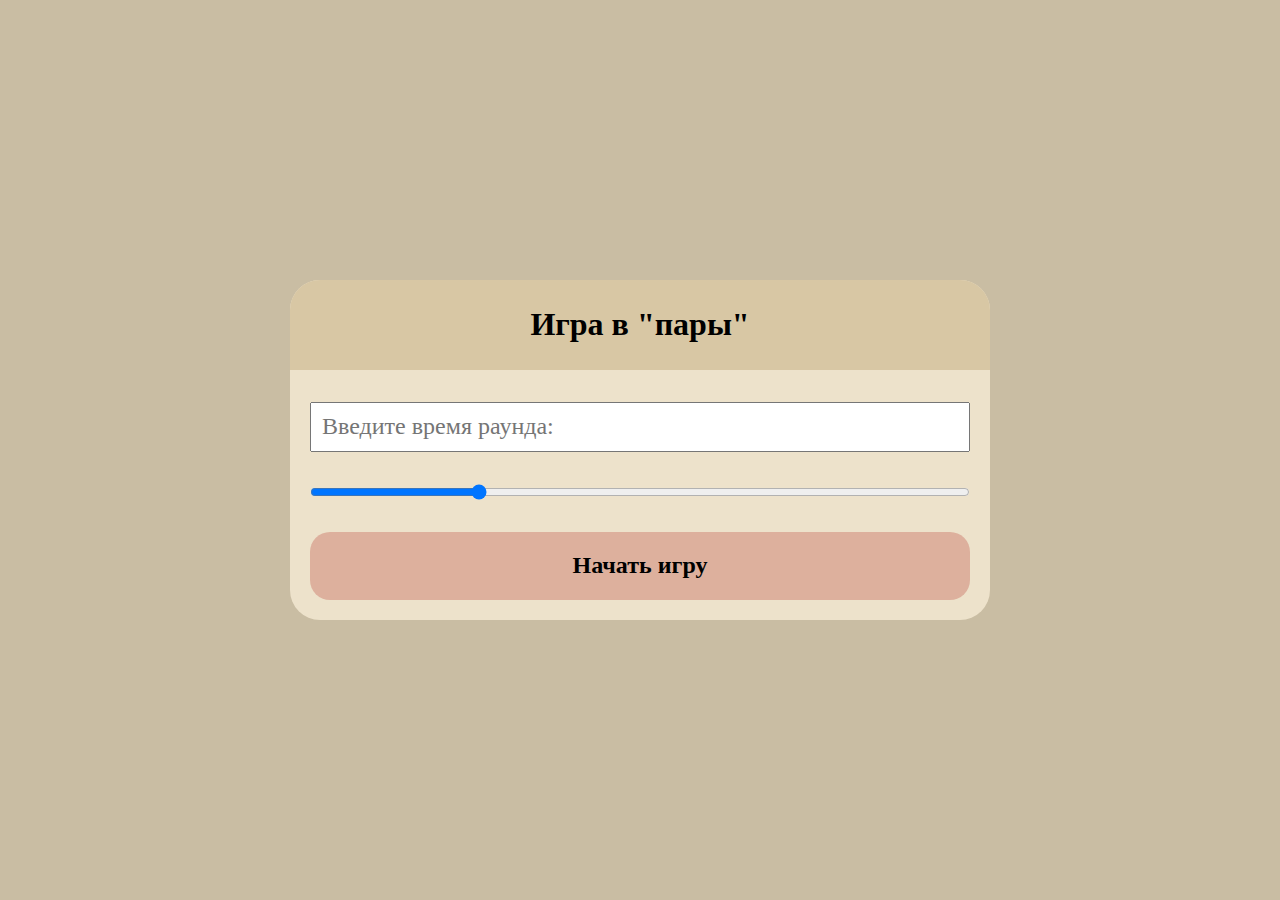
<file: index.html>
<!DOCTYPE html>
<html lang="ru">
  <head>
    <title>Игра в "пары"</title>
    <meta charset="UTF-8" />
    <meta http-equiv="X-UA-Compatible" content="IE=edge" />
    <meta name="viewport" content="width=device-width, initial-scale=1.0" />
    <link
      rel="shortcut icon"
      href="src/img/icons8-маджонг-32.ico"
      type="image/x-icon"
    />
    <link rel="stylesheet" href="src/css/normalize.css" />
    <link rel="stylesheet" href="src/css/style.css" />
  </head>
  <body>
    <section class="main__container" style="display: none"></section>

    <div class="container">
      <div class="menu">
        <div class="caption">
          <h1>Игра в "пары"</h1>
        </div>
        <input type="text" name="time" id="time" placeholder="Введите время раунда:">
        <input class="range" type="range" min="2" max="10" step="2" value="4" />
        <div class="start" id="button">
          <h2>Начать игру</h2>
        </div>
      </div>
    </div>

    <div class="background" style="display: none">
      <div class="restart">
        <h2>Начать заново</h2>
      </div>
    </div>

    <div class="menu__back" style="display: none;">
      <div class="backlink"><h3>Выйти в меню</h3></div>
    </div>

    <div id="timer" style="display: none;"></div>

    <template id="producttable">
      <div class="card__container" data-framework="">
        <img class="card__front" />
        <img class="card__back" src="src/img/back.svg" />
      </div>
    </template>

    <script defer src="src/js/main.js"></script>
  </body>
</html>
</file>
<file: src/css/style.css>
* {
  padding: 0;
  margin: 0;
  box-sizing: border-box;
}
body {
  height: 100vh;
  display: flex;
  flex-direction: column;
  background: #c9bda3;
  position: relative;
}
.main__container {
  margin: auto;
  display: grid;
  align-items: center;
  justify-items: center;
  grid-gap: 20px;
  padding: 20px;
  background: rgb(81, 168, 184);
  perspective: 1000px;
}
.card__container {
  width: 100px;
  height: 100px;
  position: relative;
  box-shadow: 1px 1px 1px rgba(0,0,0,.3);
  transform-style: preserve-3d;
  transition: transform .5s;
  transform: scale(1);
  -ms-user-select: none; 
	-moz-user-select: none; 
	-webkit-user-select: none; 
	user-select: none;
}
.card__front,
.card__back {
  width: 100%;
  height: 100%;
  position: absolute;
  background: #fff;
  backface-visibility: hidden;
}
.card__container:active {
  transform: scale(0.97);
  transition: transform .2s;
}
.card__container.flip {
  transform: rotateY(180deg);
}
.card__front {
  transform: rotateY(180deg);
}
.menu__back {
  position: absolute;
  left: 30px;
  top: 40px;
}
.backlink {
  background-color: #e23237;
  box-shadow: 0 5px 0 darkred;
  color: white;
  padding: 1em 1.5em;
  position: relative;
  text-transform: uppercase;
  text-decoration: none;
}
.backlink:hover {
  cursor: pointer;
  background-color: #b52e31;
}
.backlink:active {
  box-shadow: none;
  top: 5px;
}
.container {
  width: 100vw;
  height: 100vh;
  display: flex;
  justify-content: center;
  align-items: center;
}
.menu {
  background-color: #ede2cb;
  height: 340px;
  width: 700px;
  text-align: center;
  border-radius: 30px;
  display: flex;
  flex-direction: column;
  justify-content: space-between;
  /* align-items: center; */
}
.caption {
  border-top-left-radius: 30px;
  border-top-right-radius: 30px;
  padding: 5px;
  background-color: #d8c7a4;
}
.start {
  padding: 20px;
  margin: 0 20px;
  margin-bottom: 20px;
  background-color: #ddb09d;
  border-radius: 20px;
  cursor: pointer;
}
.start:hover {
  transform: scale(1.03);
  background-color: #d89a7f;
}
.background {
  background: rgba(255,255,255,.5);
  position: absolute;
  height: 100vh;
  width: 100vw;
  display: flex;
  justify-content: center;
  align-items: center;
}
.restart {
  padding: 20px;
  margin: 0 20px;
  background-color: #ddb09d;
  border-radius: 20px;
  cursor: pointer;
}
.restart:hover {
  transform: scale(1.03);
  background-color: #d89a7f;
}
.range {
  width: 660px;
  margin-left: 20px;
}
#time {
  width: 660px;
  height: 50px;
  margin-left: 20px;
  font-size: 24px;
  padding-left: 10px;
}
#timer {
  position: absolute;
  left: 0;
  bottom: 0;
  font-size: 24px;
}
</file>
